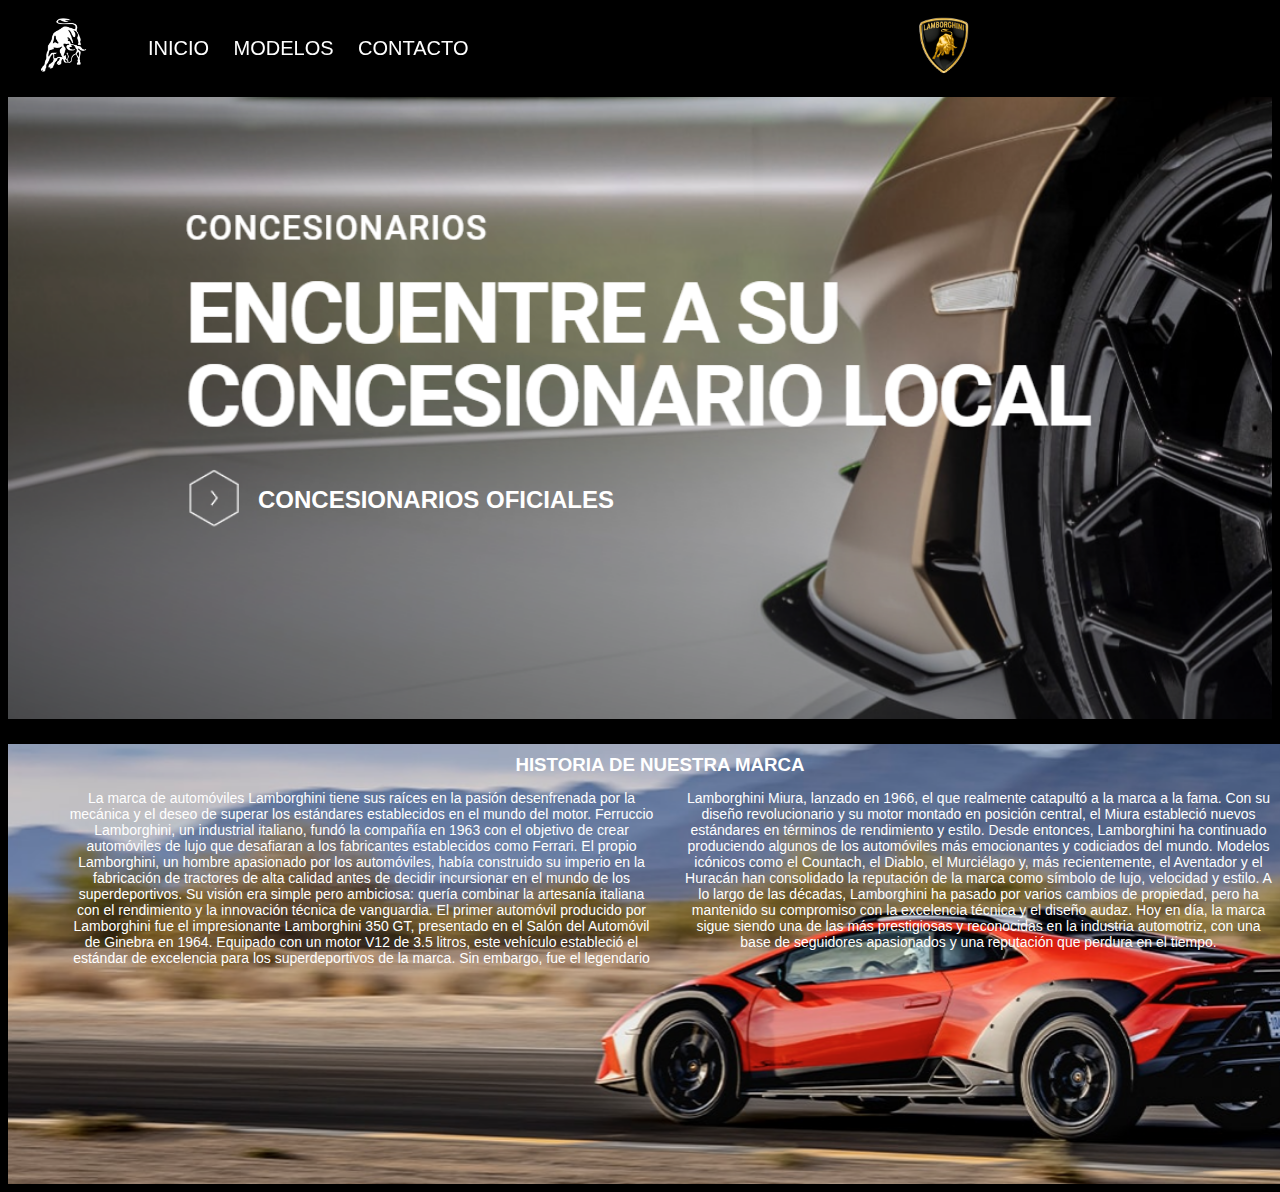
<file: index.html>
<!DOCTYPE html>
<html lang="en">
<head>
    <meta charset="UTF-8">
    <meta name="viewport" content="width=device-width, initial-scale=1.0">
    <link rel="stylesheet" href="Style.css">

    <title>Automobiles Lamborghini</title>
</head>
<body>
    <div class="fijar">
        <header style="margin-top: -22px;">
            <a href="./index.html"><img src="./images/logo.png" alt="10px" width="170px"></a>
            <nav>
                <div class="encabezado">
                    
            <a href="./index.html">INICIO</a> <a href="./models.html">MODELOS</a> <a href="./form.html">CONTACTO</a>
            </div>
            
        </nav>
        <div class="fondoE">
            <a href="./index.html"><img src="./images/fondo.png" alt="" width="170px"></a>
        </div>
        <div class="logo2">
            <img src="./images/logo2.jpg" alt="" width="180px">
        </div>
        </header>
    </div>
    <div class="inicio">
        
    </div>
    <div class="enl">
        <a href="https://www.lamborghini.com/es-en/concesionarios#showroom"><h2>CONCESIONARIOS OFICIALES</h2></a>
    </div>
    <div class="historia">
        
        <h3>HISTORIA DE NUESTRA MARCA</h3>

<p>La marca de automóviles Lamborghini tiene sus raíces en la pasión desenfrenada por la mecánica y el deseo de superar los estándares establecidos en el mundo del motor. Ferruccio Lamborghini, un industrial italiano, fundó la compañía en 1963 con el objetivo de crear automóviles de lujo que desafiaran a los fabricantes establecidos como Ferrari.

El propio Lamborghini, un hombre apasionado por los automóviles, había construido su imperio en la fabricación de tractores de alta calidad antes de decidir incursionar en el mundo de los superdeportivos. Su visión era simple pero ambiciosa: quería combinar la artesanía italiana con el rendimiento y la innovación técnica de vanguardia.

El primer automóvil producido por Lamborghini fue el impresionante Lamborghini 350 GT, presentado en el Salón del Automóvil de Ginebra en 1964. Equipado con un motor V12 de 3.5 litros, este vehículo estableció el estándar de excelencia para los superdeportivos de la marca. Sin embargo, fue el legendario Lamborghini Miura, lanzado en 1966, el que realmente catapultó a la marca a la fama. Con su diseño revolucionario y su motor montado en posición central, el Miura estableció nuevos estándares en términos de rendimiento y estilo.

Desde entonces, Lamborghini ha continuado produciendo algunos de los automóviles más emocionantes y codiciados del mundo. Modelos icónicos como el Countach, el Diablo, el Murciélago y, más recientemente, el Aventador y el Huracán han consolidado la reputación de la marca como símbolo de lujo, velocidad y estilo.

A lo largo de las décadas, Lamborghini ha pasado por varios cambios de propiedad, pero ha mantenido su compromiso con la excelencia técnica y el diseño audaz. Hoy en día, la marca sigue siendo una de las más prestigiosas y reconocidas en la industria automotriz, con una base de seguidores apasionados y una reputación que perdura en el tiempo.</p>

    </div>

    <footer>

    </footer>
</body>
</html>
</file>
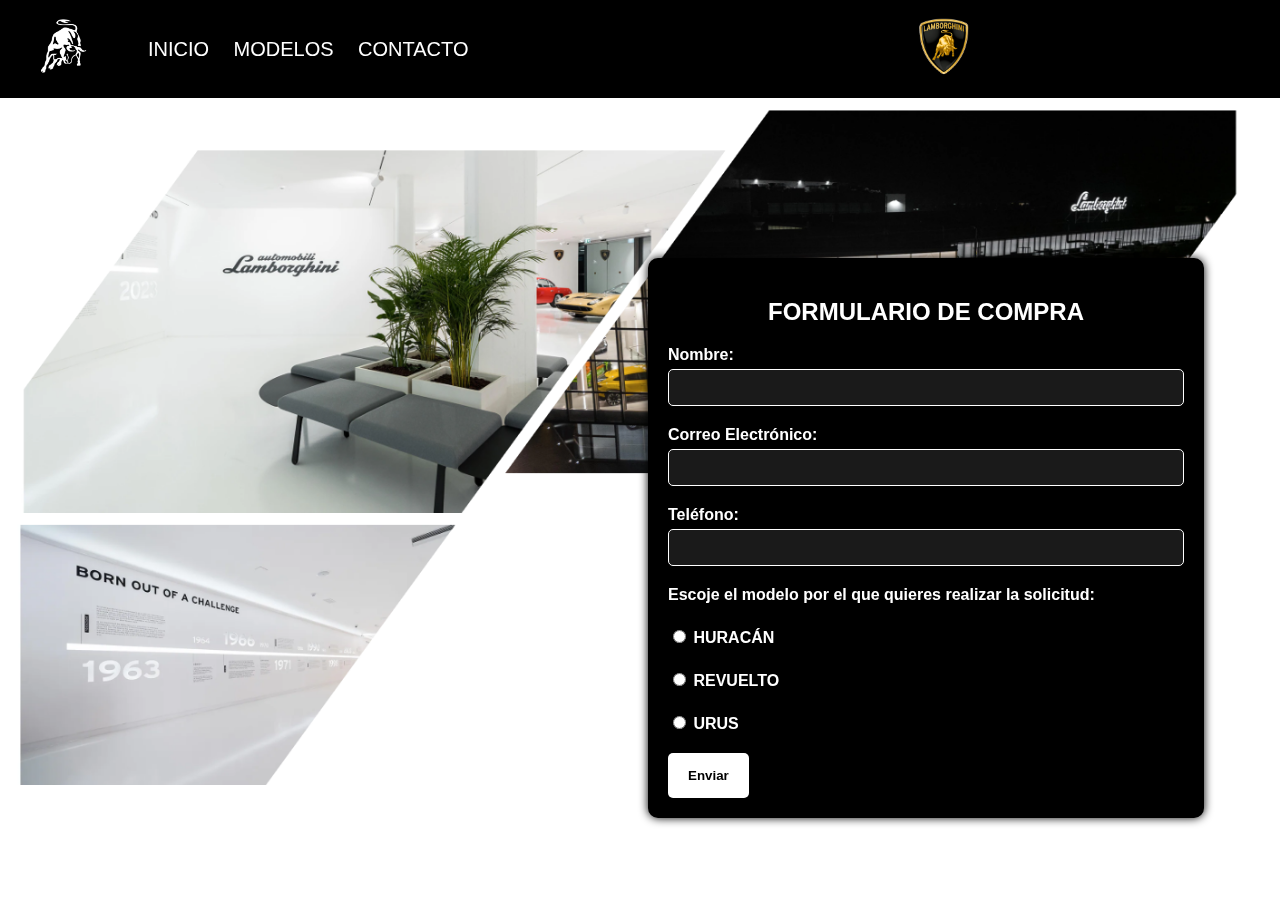
<file: form.html>
<!DOCTYPE html>
<html lang="en">
<head>
    <meta charset="UTF-8">
    <meta name="viewport" content="width=device-width, initial-scale=1.0">
    <link rel="stylesheet" href="Style.css">

    <title>Automobiles Lamborghini</title>
</head>
<body class="formu">
    <div class="fijar">
        <div class="fijar">
            <header>
                <a href="./index.html"><img src="./images/logo.png" alt="10px" width="170px"></a>
                <nav>
                    <div class="encabezado">
                        
                <a href="./index.html">INICIO</a> <a href="./models.html">MODELOS</a> <a href="./form.html">CONTACTO</a>
                </div>
                
            </nav>
            <div class="fondoE">
              <a href="./index.html"><img src="./images/fondo.png" alt="" width="170px"></a>
            </div>
            <div class="logo2">
                <img src="./images/logo2.jpg" alt="" width="180px">
            </div>
            </header>
        </div>
    <div class="fondoC">
        <div class="margen">
    <div class="cont1">
        <h2>FORMULARIO DE COMPRA</h2>
        <form action="#" method="post">
          <div class="campo">
            <label>Nombre:</label>
            <input type="text" id="nombre" name="nombre" required>
          </div>
          <div class="campo">
            <label >Correo Electrónico:</label>
            <input type="email" id="email" name="email" required>
          </div>
          <div class="campo">
            <label>Teléfono:</label>
            <input type="text" id="telefono" name="telefono">
          </div>
          <div class="campo">
            <label >Escoje el modelo por el que quieres realizar la solicitud: </label>
            <br>    
            <label for="opcion1">
                <input type="radio" name="opcion"> HURACÁN
              </label><br>
              <label for="opcion2">
                <input type="radio" id="opcion2" name="opcion" > REVUELTO
              </label><br>
              <label for="opcion3">
                <input type="radio" id="opcion3" name="opcion" > URUS
              </label>  
          </div>
          <input type="submit" value="Enviar">
        </form>
      </div>
      </div>
   </div>

    
</body>
</html>
</file>
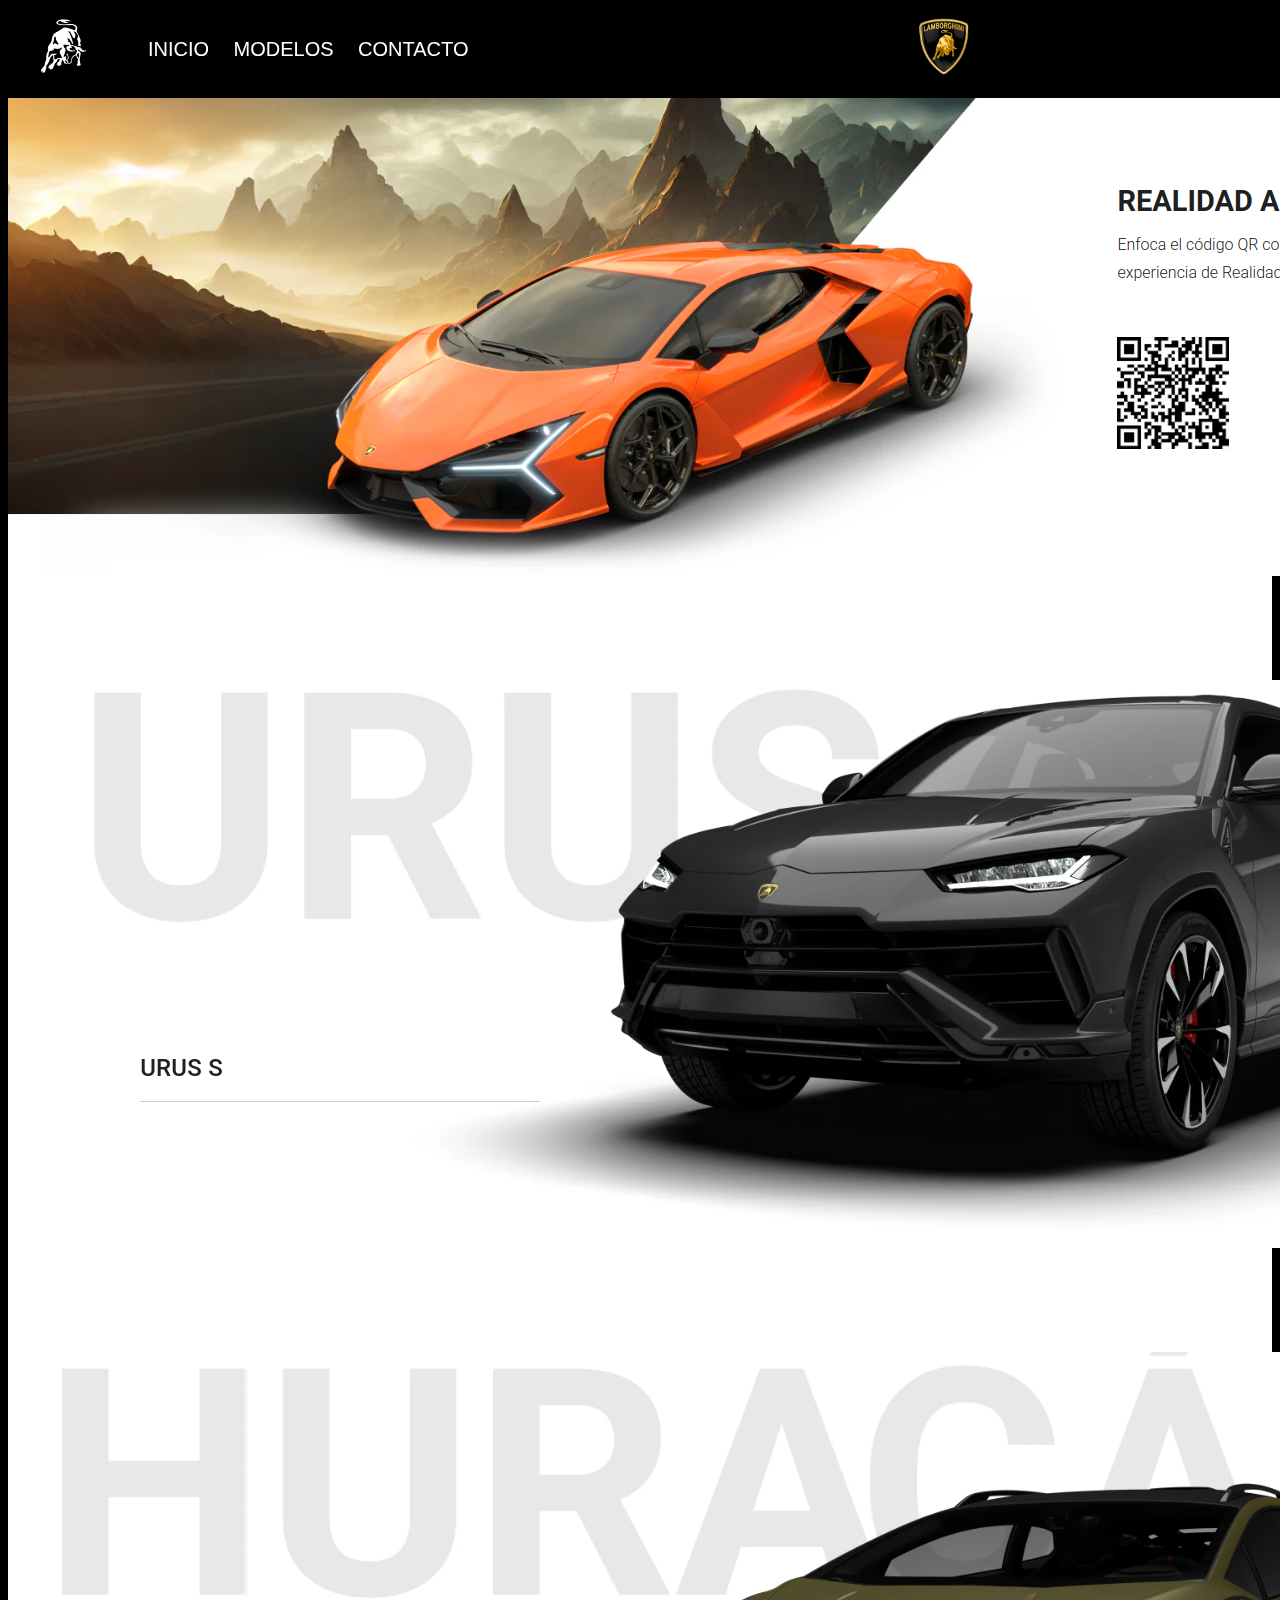
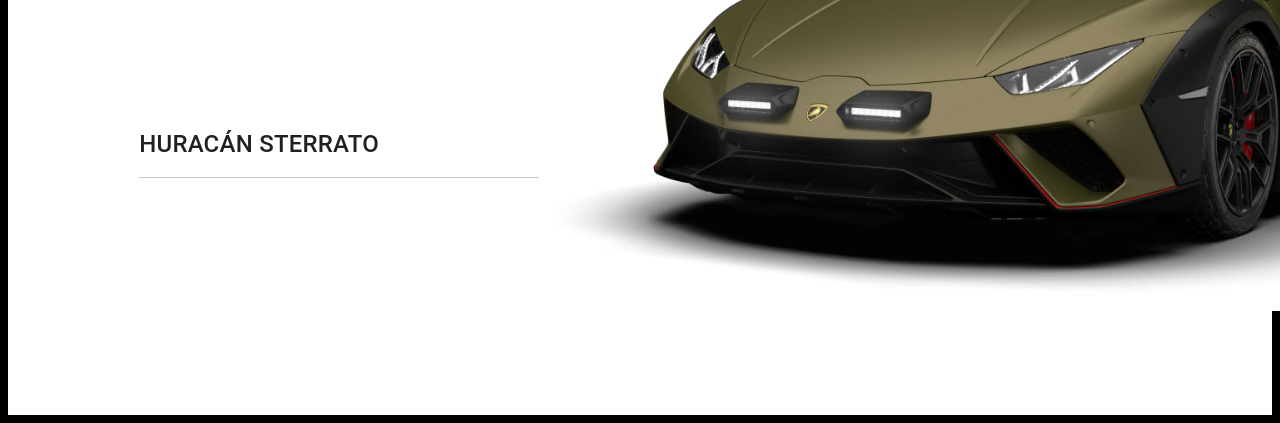
<file: models.html>
<!DOCTYPE html>
<html lang="en">
<head>
    <meta charset="UTF-8">
    <meta name="viewport" content="width=device-width, initial-scale=1.0">
    <link rel="stylesheet" href="Style.css">

    <title>Automobiles Lamborghini</title>
</head>
<body>
    <div class="fijar">
    <header>
        <a href="./index.html"><img src="./images/logo.png" alt="10px" width="170px"></a>
        <nav>
            <div class="encabezado">
                
        <a href="./index.html">INICIO</a> <a href="./models.html">MODELOS</a> <a href="./form.html">CONTACTO</a>
        </div>
        
    </nav>
    <div class="fondoE">
        <a href="./index.html"><img src="./images/fondo.png" alt="" width="170px"></a>
    </div>
    <div class="logo2">
        <img src="./images/logo2.jpg" alt="" width="180px">
    </div>
    </header>
</div>
    <div class="imagenes">
        <div class="imagenesA">
          <img src="./images/revuelto.png" alt="Imagen 1">
          <img src="./images/urus.png" alt="Imagen 2">
          <img src="./images/huracan.png" alt="Imagen 3">
          
        </div>
        <div class="transparente">
            <a href="https://www.lamborghini.com/es-en/modelos/huracan"></a>
          </div>
        
          
          <div class="transparente2">
            <a href="https://www.lamborghini.com/es-en/modelos/huracan"></a>
          </div>
      </div>
   

    <footer>

    </footer>
</body>
</html>
</file>
<file: Style.css>
body{
    background-color: black;
    background-repeat: no-repeat; 
    background-size: cover; 
    background-position: center; 
    background-attachment: fixed; 
    font-family:'Open Sans', sans-serif;
}

.historia p{
    margin-top: -25px;
    column-count: 2; 
  column-gap: 30px;
  padding: 20px; 
  font-size: 14px;
  display: block;
  margin-left: 20px;
  
}
.historia{
    text-align: center;
    background-image: url(./images/lambo2.png);
    background-size: cover; 
    background-position: center; 
    width: 100%;
    height: 400px; 
    color: white; 
    margin-right: -20px;
    padding: 20px; 
}
header{
  margin-top: -10px;
    margin-right: -2000px;
    margin-bottom: -8px;
    background-color:rgb(0, 0, 0) ;
    height: 100px;
    align-items:self-start;
    justify-content:flex-start;
    display: flex;
    margin-left: -60px;
    
}
.fijar {
  position: fixed;
 
}
.historia h3{
    margin-top: -10px;
}
.inicio{
    background-image: url(./images/lambo.png);
    background-size: cover;
    width: 100%; 
    height: 700px; 
    margin-bottom: 20px;
    margin-right: -20px;
    margin-top: 19px;
}
.inicio h2{
    border: 2px;
    color: goldenrod;
    border-radius: 3px;
    border-color: white;
    margin-bottom: 50px;
}

nav a {
    position: relative;
    color: rgb(255, 255, 255);
    text-decoration: none;
    font-size:20px;
    margin-right: 20px; 
    
  }
  
  nav a::before {
    content: '';
    position: absolute;
    left: 0;
    bottom: -2px; 
    width: 0;
    height: 2px;
    background-color: rgb(255, 255, 255); 
    transition:  0.3s ease;
  }
  
  nav a:hover::before {
    width: 100%;
  }
  .encabezado{
    margin-top: 40px;
    margin-bottom: auto;
    margin-left: 0px;
    position: fixed;
  }

  header img{
    margin-left: 30px;
  }

    .enl{
      border: 2px;
      margin-left: 250px;
      
      margin-top: -253px;
      color: white;
      margin-bottom: 230px;
      
      
    }
  .enl a{
    color:white;
    text-decoration: none;
    
  }
  .logo2 {
    margin-top: 30px;
  opacity: 70%;
  margin-left: 650px;
  }
  .imagenes{
    background-color: white;
  }

  .imagenes img{
    margin-bottom: 100px;
  }
  .fondoE {
    margin-top: 20px;
    margin-left: 33%;
  }
  .formu {
    
    background-color: #000000;
    color: #fff;
    font-family: Arial, sans-serif;
    
    
    

  }
  .cont1 {
    padding: 20px;
    max-width: 600px;
    margin: 50px auto;
    background-color: rgb(0, 0, 0);
    border-radius: 10px;
    box-shadow: 0 0 10px rgb(0, 0, 0);
    margin-top:190px;
    align-content: center;
    margin-left: 640px;
    margin-top: -200px;
  }
  .formu{
    background-image: url(./images/fondoform.png);
    background-color: white;
    width: 100%;
    margin-right: 100%;
    height: 100vh;
    background-size:contain;
    background-repeat: no-repeat;
  }
  .campo {
    margin-bottom: 20px;
  }
  label {
    display: block;
    font-weight: bold;
    margin-bottom: 5px;
  }
  input[type="text"], input[type="email"], textarea {
    width: 100%;
    padding: 10px;
    border: 1px solid #fff;
    border-radius: 5px;
    background-color: rgba(255, 255, 255, 0.1);
    color: #fff;
    box-sizing: border-box;
  }
  input[type="submit"] {
    background-color: white;
    color: #000;
    border: none;
    padding: 15px 20px;
    border-radius: 5px;
    cursor: pointer;
    font-weight: bold;
  }
  input[type="submit"]:hover {
    background-color: white;
  }
  .margen{
    margin-top: 450px;
    
  }
  .cont1 h2{
    margin-left: 100px;
    margin-right: 100px;
  }

  /*ESTOS STYLES SON PARA DOS RECTANGULOS POSICIONADOS ENCIMA DE LOS NOMBRES DEL MODELO, ASÍ DA LA SENSACION DE QUE NO SON IMAGENES SI NO TEXTO, YA QUE SI PULSAS ENCIMA
  TE LLEVA A LA PAGINA DEL MODELO EN CONCRETO (PÁGINA REAL)*/
  .transparente {
    margin-left: 132px;
    position: absolute;
    margin-top: -290px;
    width: 240px;
    height: 30px;
    background-color: rgba(0, 0, 0, 0);
    cursor: pointer;
  }

  .transparente a {
    display: block;
    width: 100%;
    height: 100%;
    text-decoration: none;
    color: #fff;
    text-align: center;
    line-height: 200px; 
  }
   

  .transparente2 {
    margin-left: 132px;
    position: absolute;
    margin-top: -960px;
    width: 100px; 
    height: 30px;
    background-color: rgba(0, 0, 0, 0); 
    cursor: pointer; 
  }
  .transparente2 a {
    display: block;
    width: 100%;
    height: 100%;
    text-decoration: none;
    color: #fff;
    text-align: center;
    line-height: 200px; 
  }
</file>
